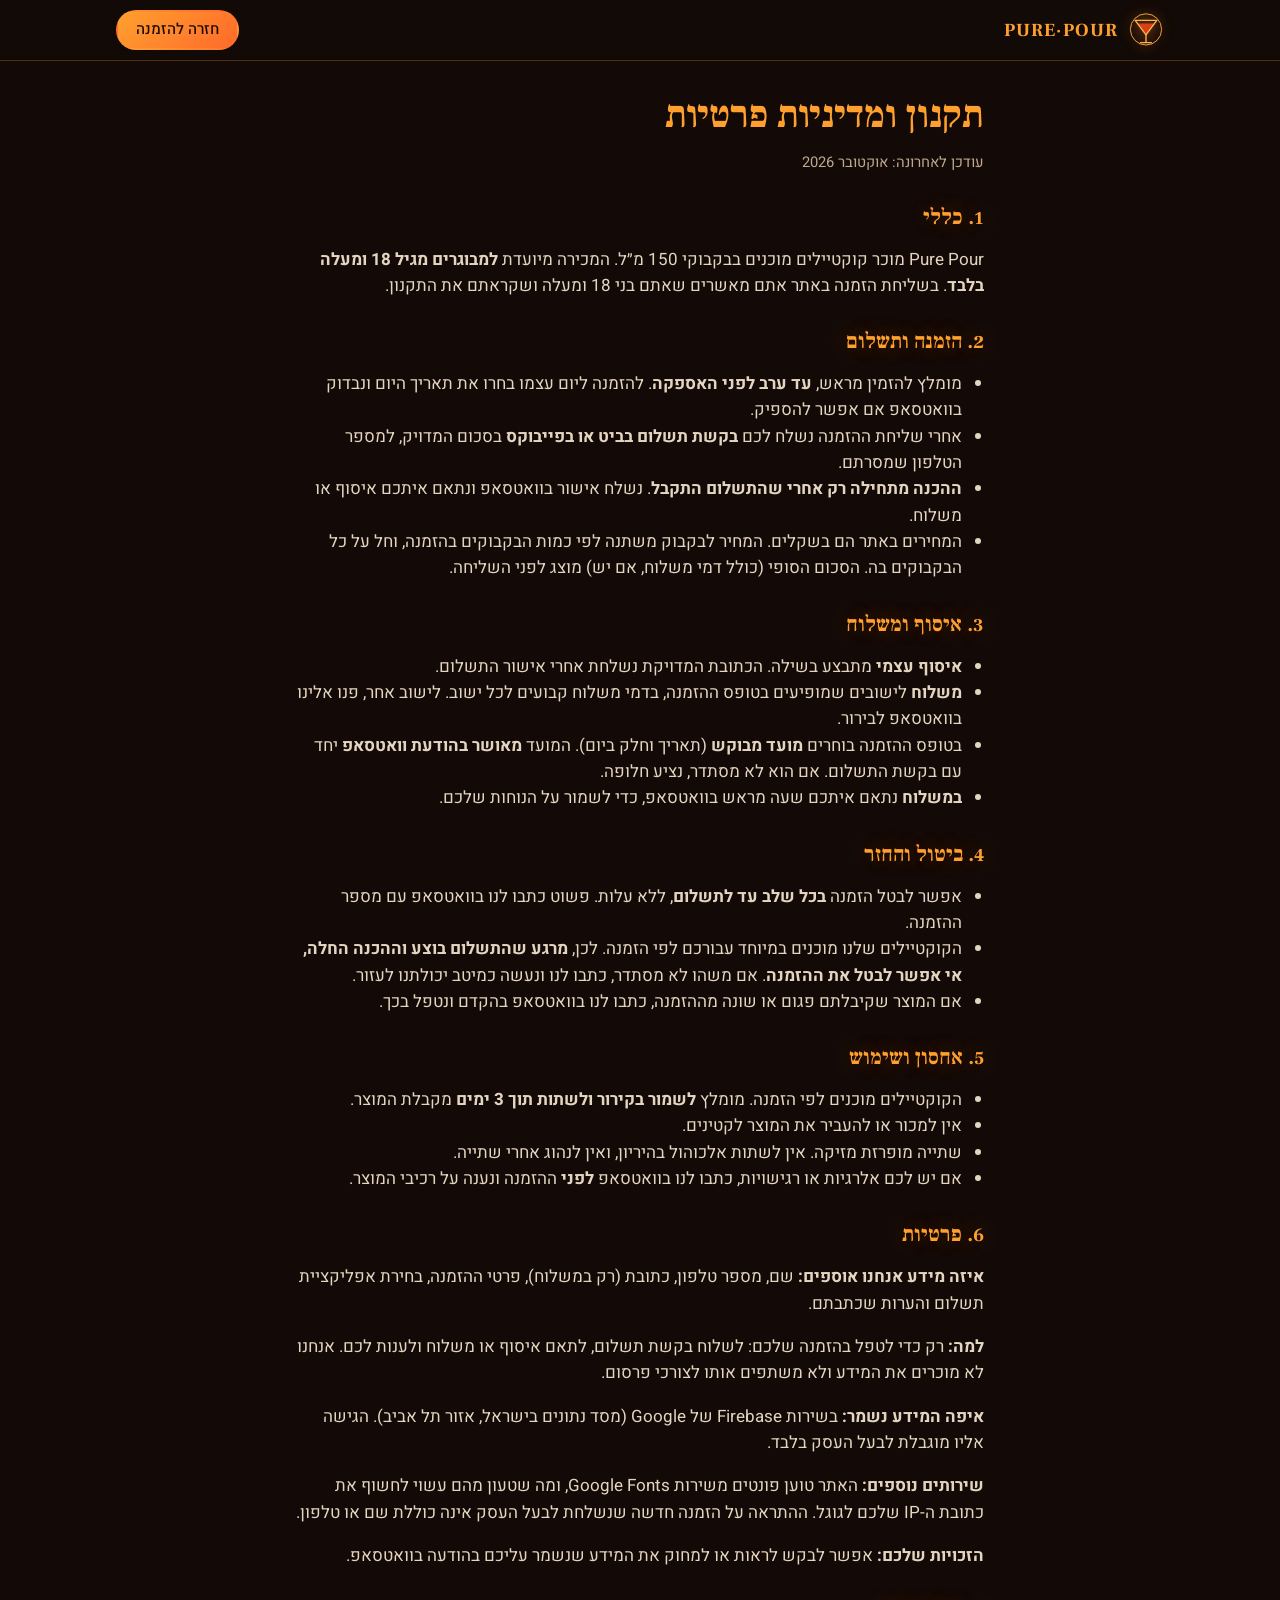
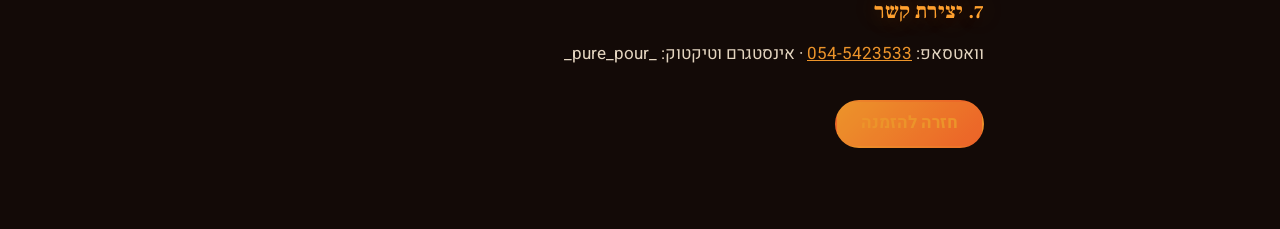
<file: terms.html>
<!doctype html>
<html lang="he" dir="rtl">
<head>
<meta charset="utf-8">
<meta name="viewport" content="width=device-width, initial-scale=1">
<title>תקנון ומדיניות פרטיות | Pure Pour</title>
<meta name="robots" content="index, follow">
<meta name="theme-color" content="#130A07">
<link rel="preconnect" href="https://fonts.googleapis.com">
<link rel="preconnect" href="https://fonts.gstatic.com" crossorigin>
<link href="https://fonts.googleapis.com/css2?family=Frank+Ruhl+Libre:wght@500;700&family=Heebo:wght@400;500;600&display=swap" rel="stylesheet">
<link rel="stylesheet" href="css/style.css?v=20261010a">
<style>
  .doc { max-width: 720px; margin: 0 auto; padding: 32px 16px 64px; }
  .doc h1 { font-size: clamp(1.8rem, 5vw, 2.4rem); color: var(--amber); margin-bottom: 6px; }
  .doc h2 { font-size: 1.35rem; margin: 30px 0 8px; }
  .doc p, .doc li { color: var(--ink); opacity: .92; }
  .doc ul { padding-inline-start: 22px; }
  .doc .updated { color: var(--muted); font-size: .92rem; margin-bottom: 18px; }
  .doc a { color: var(--amber); }
</style>
</head>
<body>
<header class="topbar">
  <div class="wrap">
    <a class="brand" href="./" aria-label="Pure Pour – חזרה לאתר">
      <svg aria-hidden="true" viewBox="0 0 120 120" width="36" height="36"><circle cx="60" cy="58" r="52" fill="none" stroke="#FFB347" stroke-width="3"/><path d="M30 38h60L60 76z" fill="#E8431C" opacity=".9"/><path d="M24 28h72L60 76z" fill="none" stroke="#FFB347" stroke-width="4.5" stroke-linejoin="round"/><path d="M60 76v26M42 102h36" stroke="#FFB347" stroke-width="4.5" stroke-linecap="round"/></svg>
      <span>PURE·POUR</span>
    </a>
    <nav class="nav"><a class="btn sm" href="./#menu">חזרה להזמנה</a></nav>
  </div>
</header>

<main class="doc">
  <h1>תקנון ומדיניות פרטיות</h1>
  <p class="updated">עודכן לאחרונה: אוקטובר 2026</p>

  <h2>1. כללי</h2>
  <p>Pure Pour מוכר קוקטיילים מוכנים בבקבוקי 150 מ״ל. המכירה מיועדת <b>למבוגרים מגיל 18 ומעלה בלבד</b>. בשליחת הזמנה באתר אתם מאשרים שאתם בני 18 ומעלה ושקראתם את התקנון.</p>

  <h2>2. הזמנה ותשלום</h2>
  <ul>
    <li>מומלץ להזמין מראש, <b>עד ערב לפני האספקה</b>. להזמנה ליום עצמו בחרו את תאריך היום ונבדוק בוואטסאפ אם אפשר להספיק.</li>
    <li>אחרי שליחת ההזמנה נשלח לכם <b>בקשת תשלום בביט או בפייבוקס</b> בסכום המדויק, למספר הטלפון שמסרתם.</li>
    <li><b>ההכנה מתחילה רק אחרי שהתשלום התקבל</b>. נשלח אישור בוואטסאפ ונתאם איתכם איסוף או משלוח.</li>
    <li>המחירים באתר הם בשקלים. המחיר לבקבוק משתנה לפי כמות הבקבוקים בהזמנה, וחל על כל הבקבוקים בה. הסכום הסופי (כולל דמי משלוח, אם יש) מוצג לפני השליחה.</li>
  </ul>

  <h2>3. איסוף ומשלוח</h2>
  <ul>
    <li><b>איסוף עצמי</b> מתבצע בשילה. הכתובת המדויקת נשלחת אחרי אישור התשלום.</li>
    <li><b>משלוח</b> לישובים שמופיעים בטופס ההזמנה, בדמי משלוח קבועים לכל ישוב. לישוב אחר, פנו אלינו בוואטסאפ לבירור.</li>
    <li>בטופס ההזמנה בוחרים <b>מועד מבוקש</b> (תאריך וחלק ביום). המועד <b>מאושר בהודעת וואטסאפ</b> יחד עם בקשת התשלום. אם הוא לא מסתדר, נציע חלופה.</li>
    <li><b>במשלוח</b> נתאם איתכם שעה מראש בוואטסאפ, כדי לשמור על הנוחות שלכם.</li>
  </ul>

  <h2>4. ביטול והחזר</h2>
  <ul>
    <li>אפשר לבטל הזמנה <b>בכל שלב עד לתשלום</b>, ללא עלות. פשוט כתבו לנו בוואטסאפ עם מספר ההזמנה.</li>
    <li>הקוקטיילים שלנו מוכנים במיוחד עבורכם לפי הזמנה. לכן, <b>מרגע שהתשלום בוצע וההכנה החלה, אי אפשר לבטל את ההזמנה</b>. אם משהו לא מסתדר, כתבו לנו ונעשה כמיטב יכולתנו לעזור.</li>
    <li>אם המוצר שקיבלתם פגום או שונה מההזמנה, כתבו לנו בוואטסאפ בהקדם ונטפל בכך.</li>
  </ul>

  <h2>5. אחסון ושימוש</h2>
  <ul>
    <li>הקוקטיילים מוכנים לפי הזמנה. מומלץ <b>לשמור בקירור ולשתות תוך 3 ימים</b> מקבלת המוצר.</li>
    <li>אין למכור או להעביר את המוצר לקטינים.</li>
    <li>שתייה מופרזת מזיקה. אין לשתות אלכוהול בהיריון, ואין לנהוג אחרי שתייה.</li>
    <li>אם יש לכם אלרגיות או רגישויות, כתבו לנו בוואטסאפ <b>לפני</b> ההזמנה ונענה על רכיבי המוצר.</li>
  </ul>

  <h2>6. פרטיות</h2>
  <p><b>איזה מידע אנחנו אוספים:</b> שם, מספר טלפון, כתובת (רק במשלוח), פרטי ההזמנה, בחירת אפליקציית תשלום והערות שכתבתם.</p>
  <p><b>למה:</b> רק כדי לטפל בהזמנה שלכם: לשלוח בקשת תשלום, לתאם איסוף או משלוח ולענות לכם. אנחנו לא מוכרים את המידע ולא משתפים אותו לצורכי פרסום.</p>
  <p><b>איפה המידע נשמר:</b> בשירות Firebase של Google (מסד נתונים בישראל, אזור תל אביב). הגישה אליו מוגבלת לבעל העסק בלבד.</p>
  <p><b>שירותים נוספים:</b> האתר טוען פונטים משירות Google Fonts, ומה שטעון מהם עשוי לחשוף את כתובת ה-IP שלכם לגוגל. ההתראה על הזמנה חדשה שנשלחת לבעל העסק אינה כוללת שם או טלפון.</p>
  <p><b>הזכויות שלכם:</b> אפשר לבקש לראות או למחוק את המידע שנשמר עליכם בהודעה בוואטסאפ.</p>

  <h2>7. יצירת קשר</h2>
  <p>וואטסאפ: <a href="https://wa.me/972545423533" dir="ltr">054-5423533</a> · אינסטגרם וטיקטוק: <span dir="ltr">_pure_pour_</span></p>

  <p style="margin-top:32px"><a class="btn" href="./#menu">חזרה להזמנה</a></p>
</main>
</body>
</html>
</file>
<file: css/style.css>
:root {
  --bg: #130A07;
  --bg-2: #1B0F0A;
  --card: #231410;
  --card-2: #2D1B14;
  --field: #130A07;
  --ink: #F6E7D0;            /* טקסט ראשי – קרם */
  --muted: #CDB79B;
  --amber: #FFA02E;          /* כתום הלוגו */
  --amber-2: #FF6A2B;
  --leaf: #4FA35B;
  --line: rgba(255, 160, 46, .26);
  --glow: 0 0 28px rgba(255, 130, 30, .45);
  --ok: #7FD39A;
  --warn: #FF8A7A;
  --radius: 18px;
  --glass-line: #FFB347;
  --font-body: 'Heebo', system-ui, -apple-system, 'Segoe UI', Arial, sans-serif;
  --font-head: 'Frank Ruhl Libre', 'Times New Roman', serif;
  color-scheme: dark;
}

* { box-sizing: border-box; }
html { scroll-behavior: smooth; scroll-padding-top: 76px; }
body {
  margin: 0; background: var(--bg); color: var(--ink);
  font-family: var(--font-body); font-size: 17px; line-height: 1.55;
  -webkit-text-size-adjust: 100%;
}
img, svg { max-width: 100%; }
a { color: inherit; }
:focus-visible { outline: 3px solid var(--amber); outline-offset: 3px; border-radius: 6px; }
@media (prefers-reduced-motion: reduce) { html { scroll-behavior: auto; } * { transition: none !important; } }

.wrap { width: 100%; max-width: 1080px; margin-inline: auto; padding-inline: 16px; }
.sr { position: absolute; width: 1px; height: 1px; overflow: hidden; clip: rect(0 0 0 0); white-space: nowrap; }

h1, h2, h3 { font-family: var(--font-head); font-weight: 700; line-height: 1.15; margin: 0; }
h1 { font-size: clamp(2rem, 6.5vw, 3.6rem); }
h2 { font-size: clamp(1.7rem, 4.6vw, 2.5rem); color: var(--amber); text-shadow: 0 0 22px rgba(255, 130, 30, .35); }
h3 { font-size: 1.25rem; }

/* header */
.topbar { position: sticky; top: 0; z-index: 20; background: rgba(19, 10, 7, .9); backdrop-filter: blur(8px); border-bottom: 1px solid var(--line); }
.topbar .wrap { display: flex; align-items: center; justify-content: space-between; gap: 12px; min-height: 60px; }
.brand { display: flex; align-items: center; gap: 10px; text-decoration: none; font-family: var(--font-head); font-weight: 700; letter-spacing: .06em; font-size: 1.15rem; color: var(--amber); }
.brand svg { width: 36px; height: 36px; filter: drop-shadow(0 0 6px rgba(255, 130, 30, .6)); }
.nav { display: flex; gap: 20px; align-items: center; }
.nav a { text-decoration: none; font-weight: 500; color: var(--muted); }
.nav a:hover { color: var(--ink); }
.nav a.btn { color: #1A0C05; }
@media (max-width: 640px) { .nav .hide-sm { display: none; } }

/* buttons */
.btn { display: inline-flex; align-items: center; justify-content: center; gap: 8px; min-height: 48px; padding: 0 24px; border-radius: 999px; border: 2px solid transparent; background: linear-gradient(135deg, var(--amber), var(--amber-2)); color: #1A0C05; font: inherit; font-weight: 700; text-decoration: none; cursor: pointer; transition: transform .15s, box-shadow .15s; box-shadow: 0 0 0 rgba(255, 130, 30, 0); }
.btn:hover { transform: translateY(-1px); box-shadow: var(--glow); }
.btn.ghost { background: transparent; color: var(--ink); border-color: var(--amber); }
.btn.sm { min-height: 40px; padding: 0 18px; font-size: .95rem; }
.btn[disabled], .btn[aria-disabled="true"] { opacity: .45; cursor: not-allowed; transform: none; box-shadow: none; }

/* hero */
.hero-bg { position: relative; background: var(--bg) url('../images/bg-fire.jpg') center / cover no-repeat; isolation: isolate; }
.hero-bg::before { content: ''; position: absolute; inset: 0; z-index: -1; background: linear-gradient(180deg, rgba(19, 10, 7, .55) 0%, rgba(19, 10, 7, .35) 45%, var(--bg) 100%); }
.hero { text-align: center; padding: 52px 0 56px; }
.hero .logo { width: 128px; height: 128px; margin: 0 auto 6px; display: block; filter: drop-shadow(0 0 16px rgba(255, 130, 30, .65)); }
.hero .wordmark { font-family: var(--font-head); font-weight: 700; font-size: clamp(2.2rem, 8vw, 3.8rem); letter-spacing: .05em; line-height: 1; direction: ltr; color: var(--amber); text-shadow: 0 0 26px rgba(255, 130, 30, .6); }
.hero .wordmark i { font-style: normal; }
.hero .slogan { margin-top: 10px; direction: ltr; letter-spacing: .2em; font-size: .85rem; font-weight: 500; color: var(--amber); opacity: .92; }
.hero .slogan::before, .hero .slogan::after { content: ''; display: inline-block; width: 34px; height: 1px; background: var(--amber); vertical-align: middle; margin: 0 12px; opacity: .8; }
.hero h1 { margin-top: 30px; text-shadow: 0 2px 24px rgba(0, 0, 0, .65); }
.hero h1.tagline { font-size: clamp(2rem, 7.5vw, 3.4rem); letter-spacing: .06em; text-transform: lowercase; font-weight: 500; }
.hero p.lead { max-width: 36em; margin: 14px auto 0; font-size: clamp(1.15rem, 3.4vw, 1.5rem); color: var(--ink); opacity: .92; text-shadow: 0 1px 14px rgba(0, 0, 0, .7); }
.hero .cta { margin-top: 26px; display: flex; gap: 12px; justify-content: center; flex-wrap: wrap; }
.facts { display: flex; flex-wrap: wrap; gap: 8px 10px; justify-content: center; margin: 24px 0 0; padding: 0; list-style: none; }
.facts li { background: rgba(19, 10, 7, .6); border: 1px solid var(--line); border-radius: 999px; padding: 6px 14px; font-size: .95rem; font-weight: 500; backdrop-filter: blur(4px); }

/* sections */
section { padding: 52px 0; }
.sec-head { text-align: center; margin-bottom: 28px; }
.sec-head p { max-width: 36em; margin: 10px auto 0; color: var(--muted); }

.steps { display: grid; gap: 14px; grid-template-columns: repeat(3, 1fr); margin: 0; padding: 0; list-style: none; counter-reset: s; }
.steps li { background: var(--card); border: 1px solid var(--line); border-radius: var(--radius); padding: 22px 20px; counter-increment: s; }
.steps li::before { content: counter(s); display: grid; place-items: center; width: 34px; height: 34px; border-radius: 50%; background: linear-gradient(135deg, var(--amber), var(--amber-2)); color: #1A0C05; font-weight: 700; margin-bottom: 12px; }
.steps b { display: block; font-size: 1.1rem; margin-bottom: 4px; }
.steps span { color: var(--muted); font-size: .98rem; }
@media (max-width: 760px) { .steps { grid-template-columns: 1fr; } }

/* pricing */
.packs { display: grid; grid-template-columns: repeat(auto-fit, minmax(130px, 1fr)); gap: 12px; max-width: 720px; margin: 0 auto 10px; }
.pack { background: var(--card); border: 1px solid var(--line); border-radius: var(--radius); text-align: center; padding: 16px 8px; }
.pack b { display: block; font-family: var(--font-head); font-size: 1.9rem; line-height: 1.1; color: var(--amber); }
.pack small { color: var(--muted); display: block; }
.pack .per { font-weight: 600; font-size: .95rem; }
.packs-note { text-align: center; color: var(--muted); font-size: .95rem; margin: 0 0 26px; }

/* cocktail cards */
.grid { display: grid; gap: 16px; grid-template-columns: repeat(auto-fill, minmax(250px, 1fr)); }
.card { background: var(--card); border: 1px solid var(--line); border-radius: var(--radius); overflow: hidden; display: flex; flex-direction: column; transition: box-shadow .2s, border-color .2s; }
.card .pic { position: relative; aspect-ratio: 3 / 4; display: grid; place-items: center; --glass-line: #F6E7D0; background-color: #0d0705; }
.card .pic svg { width: 56px; height: 56px; opacity: .92; filter: drop-shadow(0 0 8px rgba(0, 0, 0, .45)); }
.card .pic img { position: absolute; inset: 0; width: 100%; height: 100%; object-fit: cover; object-position: 50% 35%; }
.card .abv { position: absolute; top: 10px; inset-inline-start: 10px; background: rgba(19, 10, 7, .82); border: 1px solid var(--line); color: var(--amber); font-size: .8rem; font-weight: 600; padding: 3px 10px; border-radius: 999px; direction: ltr; }
.card .body { padding: 16px 16px 18px; display: flex; flex-direction: column; gap: 6px; flex: 1; }
.card .en { font-size: .82rem; letter-spacing: .12em; text-transform: uppercase; color: var(--amber); direction: ltr; text-align: right; }
.card p { margin: 0; color: var(--muted); font-size: .95rem; flex: 1; }
.card .tags { display: flex; flex-wrap: wrap; gap: 6px; }
.card .tag { background: var(--card-2); border: 1px solid var(--line); border-radius: 999px; padding: 2px 10px; font-size: .82rem; font-weight: 500; }
.card .tag.base { border-color: var(--amber); color: var(--amber); }
.card .serve { font-size: .86rem; color: var(--muted); border-top: 1px solid var(--line); padding-top: 8px; margin-top: 4px; }
.card .serve b { color: var(--ink); }
.stepper { display: flex; align-items: center; justify-content: space-between; margin-top: 10px; background: var(--bg); border: 1px solid var(--line); border-radius: 999px; padding: 4px; }
.stepper button { width: 44px; height: 44px; border-radius: 50%; border: 0; background: linear-gradient(135deg, var(--amber), var(--amber-2)); color: #1A0C05; font-size: 1.5rem; font-weight: 700; line-height: 1; cursor: pointer; }
.stepper button[disabled] { opacity: .25; cursor: not-allowed; }
.stepper output { min-width: 2ch; text-align: center; font-weight: 700; font-size: 1.15rem; }
.card.has { border-color: var(--amber); box-shadow: var(--glow); }
.sold-badge { display: none; position: absolute; bottom: 10px; inset-inline: 10px; text-align: center; background: rgba(19, 10, 7, .88); border: 1px solid var(--warn); color: var(--warn); font-weight: 700; padding: 6px 10px; border-radius: 10px; }
.card.soldout .sold-badge { display: block; }
.card.soldout .pic img, .card.soldout .pic svg { filter: grayscale(1) brightness(.55); }
.card.soldout .body > *:not(.stepper) { opacity: .6; }
.card.soldout .stepper { opacity: .35; }

/* order summary bar */
.bar { position: sticky; bottom: 0; z-index: 15; background: rgba(27, 15, 10, .96); border-top: 1px solid var(--amber); backdrop-filter: blur(8px); padding: 12px 0; margin-top: 28px; box-shadow: 0 -8px 30px rgba(255, 130, 30, .15); }
.bar .wrap { display: flex; align-items: center; justify-content: space-between; gap: 12px; flex-wrap: wrap; }
.bar .msg { font-weight: 500; }
.bar .msg b { font-size: 1.15rem; color: var(--amber); }

.lead-note { text-align: center; color: var(--muted); font-size: .95rem; margin: 18px 0 0; }
.lead-note b { color: var(--ink); }
.lead-note a { color: var(--amber); }
form .lead-note { text-align: start; margin: 0 0 10px; }
.nudge { font-size: .9rem; color: var(--muted); margin-top: 2px; }
.nudge b { color: var(--amber); }
.back { display: inline-block; margin-bottom: 14px; color: var(--amber); font-weight: 600; text-decoration: none; }
.back:hover { text-decoration: underline; }
.sum .nudge-li { color: var(--amber); font-size: .95rem; }

/* checkout */
.panel { background: var(--card); border: 1px solid var(--line); border-radius: var(--radius); padding: 24px 20px; max-width: 680px; margin-inline: auto; }
.sum { list-style: none; margin: 0 0 18px; padding: 0; border-bottom: 1px solid var(--line); }
.sum li { display: flex; justify-content: space-between; padding: 6px 0; }
.sum .total { font-weight: 700; font-size: 1.2rem; border-top: 1px solid var(--line); margin-top: 6px; padding-top: 10px; color: var(--amber); }
.field { display: flex; flex-direction: column; gap: 6px; margin-bottom: 14px; }
.field label, .field legend { font-weight: 600; }
.field input[type=text], .field input[type=email], .field input[type=password], .field input[type=tel], .field select, .field textarea {
  font: inherit; padding: 12px 14px; border-radius: 12px; border: 2px solid var(--line); background: var(--field); color: var(--ink); min-height: 48px; width: 100%;
}
.field ::placeholder { color: #8F7B63; }
.field textarea { min-height: 84px; resize: vertical; }
.row2 { display: grid; grid-template-columns: 1.4fr 1fr; gap: 10px; }
.field input[type=date] { font: inherit; padding: 12px 14px; border-radius: 12px; border: 2px solid var(--line); background: var(--field); color: var(--ink); min-height: 48px; width: 100%; color-scheme: dark; }
.field input[type=date]:focus { border-color: var(--amber); outline: none; box-shadow: 0 0 0 3px rgba(255, 160, 46, .25); }
.field input:focus, .field select:focus, .field textarea:focus { border-color: var(--amber); outline: none; box-shadow: 0 0 0 3px rgba(255, 160, 46, .25); }
fieldset.field { border: 0; padding: 0; margin: 0 0 14px; }
.choices { display: flex; gap: 10px; flex-wrap: wrap; }
.choices label { display: flex; align-items: center; gap: 8px; border: 2px solid var(--line); border-radius: 12px; padding: 10px 14px; background: var(--field); cursor: pointer; font-weight: 500; }
.choices input { accent-color: var(--amber); width: 18px; height: 18px; }
.choices label:has(input:checked) { border-color: var(--amber); }
.check { display: flex; gap: 10px; align-items: flex-start; margin-bottom: 14px; }
.check input { width: 22px; height: 22px; margin-top: 2px; accent-color: var(--amber); flex: none; }
.hint { color: var(--muted); font-size: .92rem; }
.err { color: var(--warn); font-weight: 600; min-height: 1.4em; margin: 6px 0 0; }
.demo-banner { background: #3A2A06; color: #FFD98A; text-align: center; font-size: .9rem; padding: 6px 12px; font-weight: 500; border-bottom: 1px solid var(--line); }

/* confirmation */
.done h2 { margin-bottom: 8px; }
.oid { display: inline-block; direction: ltr; font-family: ui-monospace, Consolas, monospace; font-size: 1.6rem; font-weight: 700; color: var(--amber); background: var(--field); border: 2px dashed var(--amber); border-radius: 12px; padding: 4px 16px; margin: 6px 0; }
.pay { display: grid; gap: 10px; grid-template-columns: 1fr 1fr; margin: 14px 0; }
@media (max-width: 520px) { .pay { grid-template-columns: 1fr; } }
.pay .btn { width: 100%; }
.bigsum { font-family: var(--font-head); font-size: 2.2rem; font-weight: 700; color: var(--amber); }
ol.todo { padding-inline-start: 22px; }
ol.todo li { margin-bottom: 6px; }

footer { padding: 40px 0 52px; border-top: 1px solid var(--line); text-align: center; color: var(--muted); font-size: .95rem; background: var(--bg-2); }
footer .links { display: flex; gap: 22px; justify-content: center; flex-wrap: wrap; margin-bottom: 12px; font-weight: 500; color: var(--amber); }
footer .links a { text-decoration: none; }
footer .links a:hover { text-decoration: underline; }
[hidden] { display: none !important; }

/* נייד: תמונה בצד והטקסט לידה, כדי שהרשימה לא תהיה ארוכה מדי */
@media (max-width: 600px) {
  .card { flex-direction: row; }
  .card .pic { width: 118px; flex: none; aspect-ratio: auto; }
  .card .abv { font-size: .72rem; padding: 2px 8px; }
}
</file>
